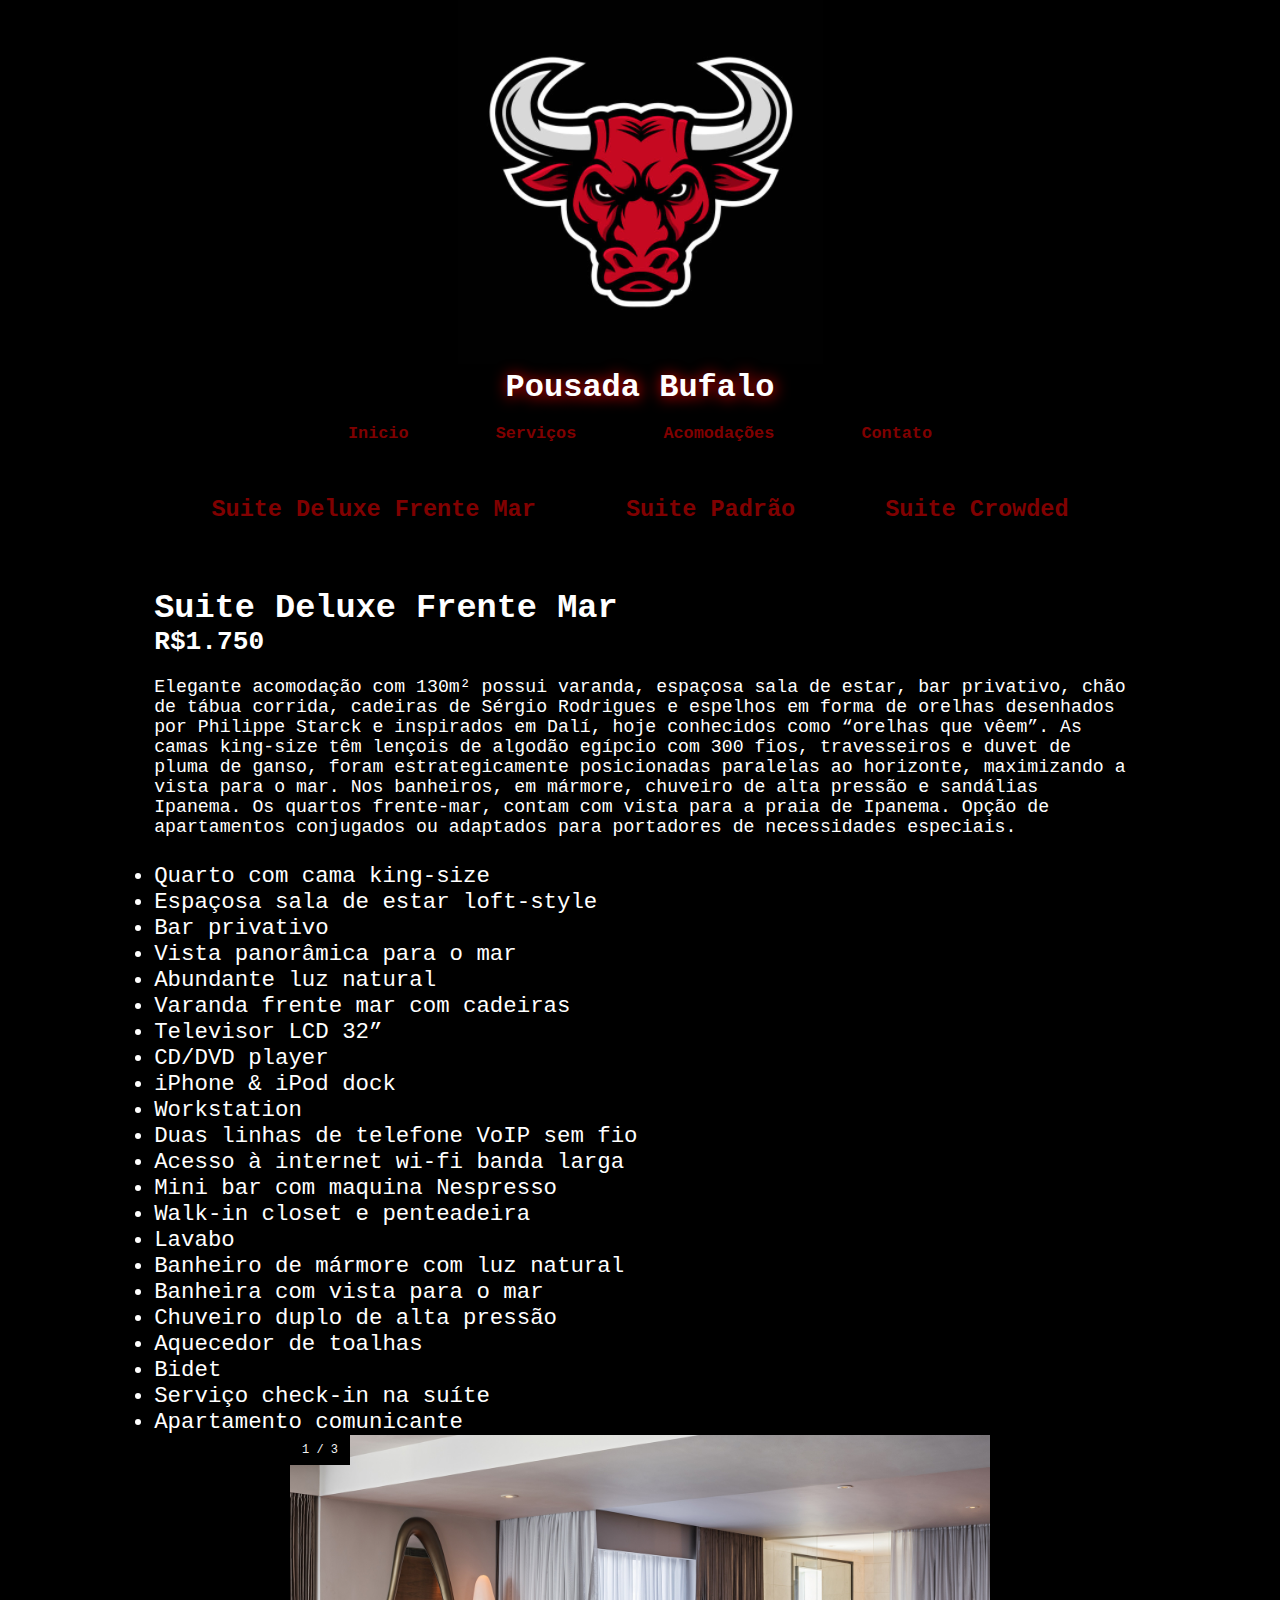
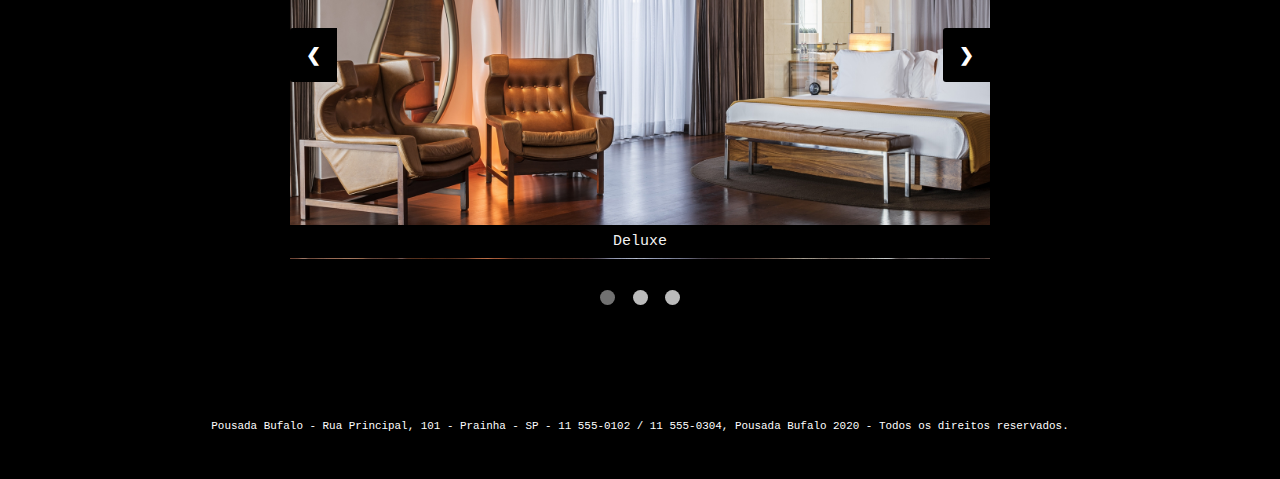
<file: html/acomodacoes.html>
<!DOCTYPE html>
<html lang="pt" dir="ltr">
 <head>
   <meta charset="utf-8">
   <link rel="icon" type="img/png" sizes="16x16" href="../img/icons/favicons/favicon.png">
   <!-- FAVICON MODELOS, start -->
   <link rel="apple-touch-icon" sizes="180x180" href="../img/icons/favicons/apple-touch-icon.png">
   <link rel="icon" type="img/png" sizes="32x32" href="../img/icons/favicons/favicon-32x32.png">
   <link rel="icon" type="img/png" sizes="16x16" href="../img/icons/favicons/favicon-16x16.png">
   <link rel="manifest" href="../css/site.webmanifest">
   <link rel="mask-icon" href="../css/safari-pinned-tab.svg" color="#5bbad5">
   <meta name="msapplication-TileColor" content="#da532c">
   <meta name="theme-color" content="#ffffff">
  <!-- FAVICON MODELOS, end-->

   <title>FIAP - Pousada Bufalo </title>
   <link rel="stylesheet" href="../css/style.css">
   <link href="https://fonts.googleapis.com/css?family=Amatic+SC|Patrick+Hand|Permanent+Marker" rel="stylesheet">
 </head>

  <!-- BODY, start -->
  <body>

    <header>
      <div class="imgHeader">
        <img src="../img/icons/icon_preto.png" alt="">
        <h1> Pousada Bufalo </h1>
        <br />
        <span class='spacer'>
      </div>
    </header>

    <nav>
      <a href="../index.html">Inicio</a>
      <a href="servicos.html">Serviços</a>
      <a href="acomodacoes.html">Acomodações</a>
      <a href="contato.html">Contato</a>
    </nav>

    <main>
        <div class="imgDeluxe">
            <!-- SUÍTE DELUXE FRENTE MAR -->
            <br />
            <nav>
              <a href="acomodacoes.html">Suite Deluxe Frente Mar</a>
              <a href="acomodacoes2.html">Suite Padrão</a>
              <a href="acomodacoes3.html">Suite Crowded</a>
            </nav>
            <p> <h2>Suite Deluxe Frente Mar</h2>
              <h3>R$1.750</h3>
              <br>
              Elegante acomodação com 130m² possui varanda,
              espaçosa sala de estar, bar privativo,
              chão de tábua corrida, cadeiras de Sérgio Rodrigues
              e espelhos em forma de orelhas desenhados por Philippe Starck e
              inspirados em Dalí, hoje conhecidos como “orelhas que vêem”.
              As camas king-size têm lençois de algodão egípcio com 300 fios, travesseiros e duvet de pluma de ganso,
              foram estrategicamente posicionadas paralelas ao horizonte, maximizando a vista
              para o mar. Nos banheiros, em mármore, chuveiro de alta pressão
              e sandálias Ipanema. Os quartos frente-mar, contam com vista para a praia de Ipanema.
              Opção de apartamentos conjugados ou adaptados para portadores de necessidades especiais.
              <br />
            <span class='spacer'>
            <br />
              <ul>
                  <li>Quarto com cama king-size</li>
                  <li>Espaçosa sala de estar loft-style</li>
                  <li>Bar privativo</li>
                  <li>Vista panorâmica para o mar</li>
                  <li>Abundante luz natural</li>
                  <li>Varanda frente mar com cadeiras</li>
                  <li>Televisor LCD 32”</li>
                  <li>CD/DVD player</li>
                  <li>iPhone & iPod dock</li>
                  <li>Workstation</li>
                  <li>Duas linhas de telefone VoIP sem fio</li>
                  <li>Acesso à internet wi-fi banda larga</li>
                  <li>Mini bar com maquina Nespresso</li>
                  <li>Walk-in closet e penteadeira</li>
                  <li>Lavabo</li>
                  <li>Banheiro de mármore com luz natural</li>
                  <li>Banheira com vista para o mar</li>
                  <li>Chuveiro duplo de alta pressão</li>
                  <li>Aquecedor de toalhas</li>
                  <li>Bidet</li>
                  <li>Serviço check-in na suíte</li>
                  <li>Apartamento comunicante</li>
              </ul>
          </span>

          <div class="slideshow-container">
              <div class="mySlides fade">
                <div class="numbertext">1 / 3</div>
                <img src="../img/suiteDeluxe/quarto-deluxe-1.jpg" style="width:100%">
                <div class="text">Deluxe</div>
              </div>

              <div class="mySlides fade">
                <div class="numbertext">2 / 3</div>
                <img src="../img/suiteDeluxe/quarto-deluxe-3.jpg" style="width:100%">
                <div class="text">Deluxe</div>
              </div>

              <div class="mySlides fade">
                <div class="numbertext">3 / 3</div>
                <img src="../img/suiteDeluxe/quarto-deluxe-5.jpg" style="width:100%">
                <div class="text">Deluxe</div>
              </div>

              <a class="prev" onclick="plusSlides(-1)">&#10094;</a>
              <a class="next" onclick="plusSlides(1)">&#10095;</a>
            </div>

            <br>
            <div style="text-align:center">
              <span class="dot" onclick="currentSlide(1)"></span>
              <span class="dot" onclick="currentSlide(2)"></span>
              <span class="dot" onclick="currentSlide(3)"></span>
            </div>
          <script  type="text/javascript" src="../script/script.js"></script>
        </div><br />
            <div class="slogan">
                <h3>Troque as expectativas pelas boas suspresas da vida.</h3>
            </div>
    </main>

    <footer>
        <p>
          Pousada Bufalo - Rua Principal, 101 - Prainha - SP - 11 555-0102 / 11 555-0304,  Pousada Bufalo 2020 - Todos os direitos reservados.
        </p>
    </footer>
  </body>
  <!-- BODY, end -->
</html>
</file>
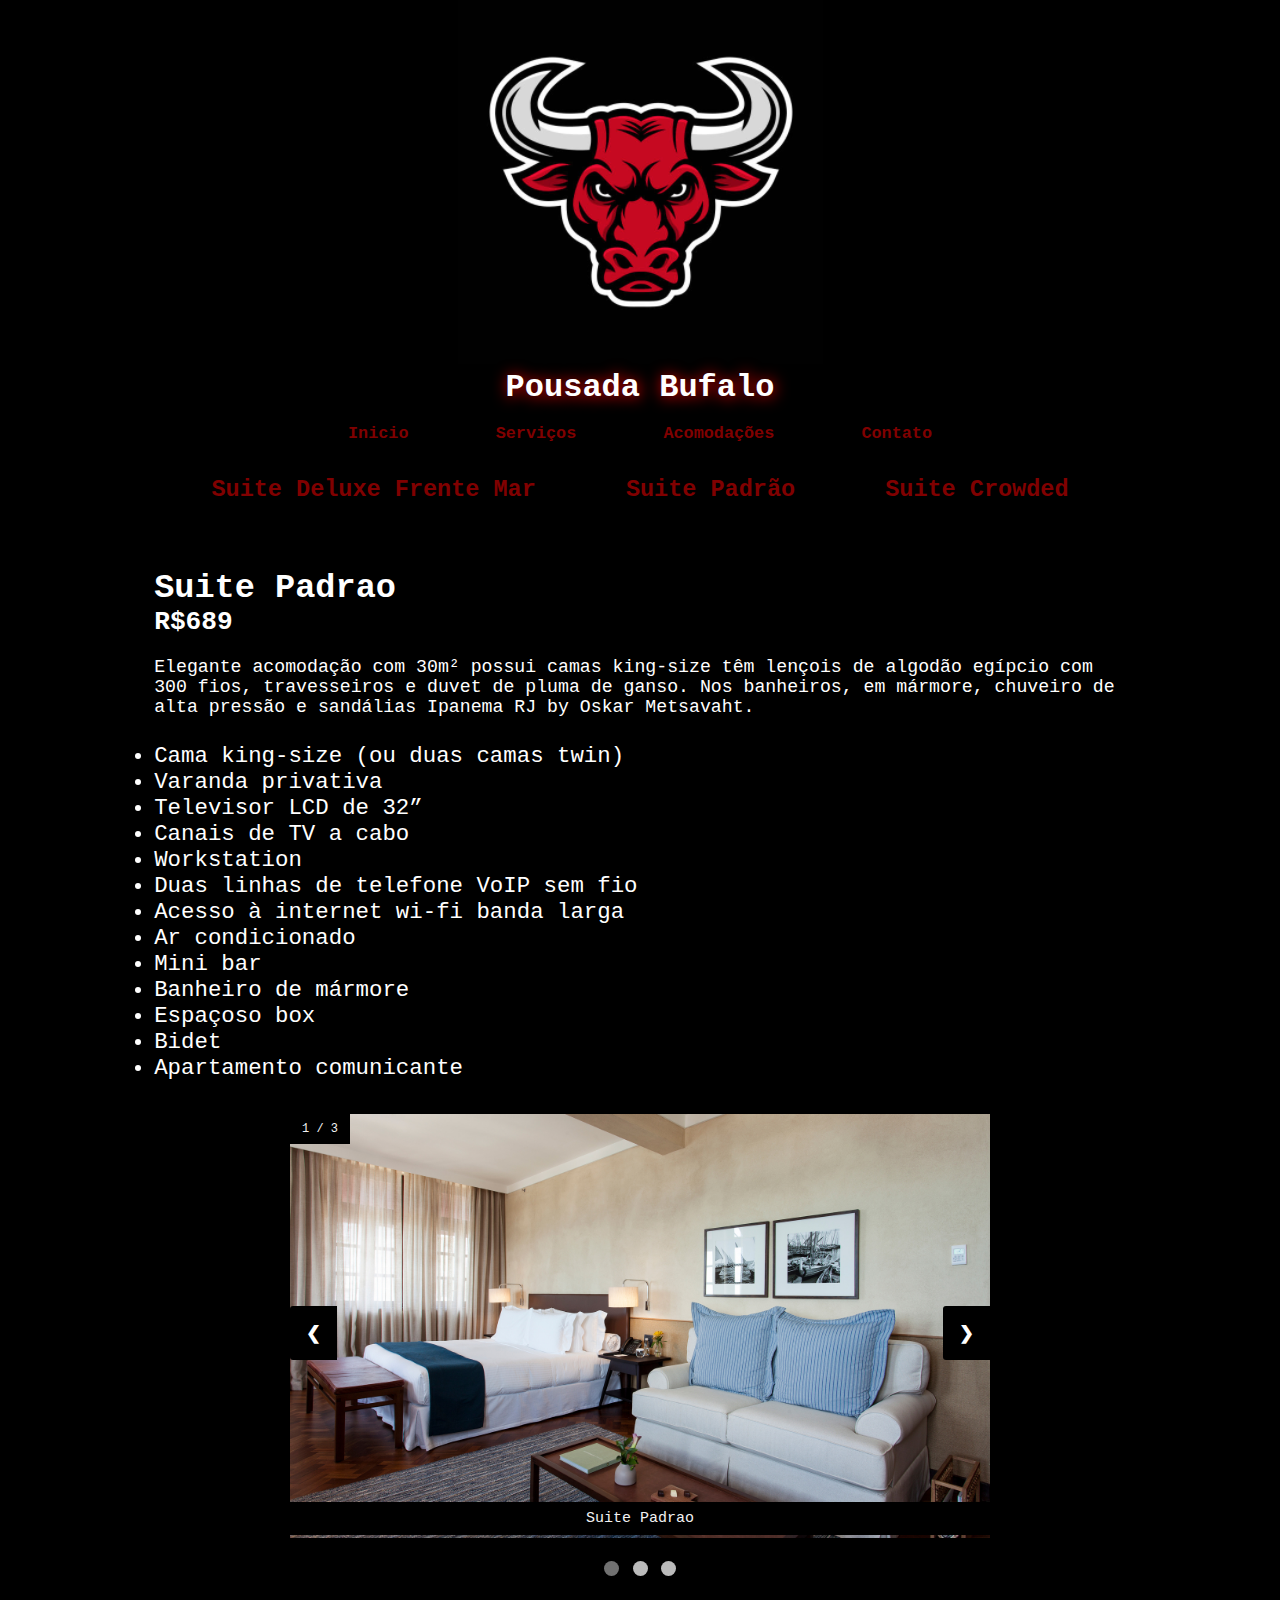
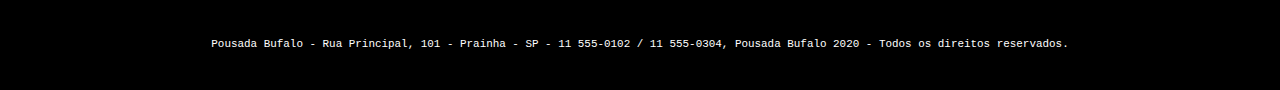
<file: html/acomodacoes2.html>
<!DOCTYPE html>
<html lang="pt" dir="ltr">
 <head>
   <meta charset="utf-8">
   <link rel="icon" type="img/png" sizes="16x16" href="../img/icons/favicons/favicon.png">
   <!-- FAVICON MODELOS, start -->
   <link rel="apple-touch-icon" sizes="180x180" href="../img/icons/favicons/apple-touch-icon.png">
   <link rel="icon" type="img/png" sizes="32x32" href="../img/icons/favicons/favicon-32x32.png">
   <link rel="icon" type="img/png" sizes="16x16" href="../img/icons/favicons/favicon-16x16.png">
   <link rel="manifest" href="../css/site.webmanifest">
   <link rel="mask-icon" href="../css/safari-pinned-tab.svg" color="#5bbad5">
   <meta name="msapplication-TileColor" content="#da532c">
   <meta name="theme-color" content="#ffffff">
  <!-- FAVICON MODELOS, end-->

   <title>FIAP - Pousada Bufalo </title>
   <link rel="stylesheet" href="../css/style.css">
   <link href="https://fonts.googleapis.com/css?family=Amatic+SC|Patrick+Hand|Permanent+Marker" rel="stylesheet">
 </head>

  <!-- BODY, start -->
  <body>

    <header>
      <div class="imgHeader">
        <img src="../img/icons/icon_preto.png" alt="">
        <h1> Pousada Bufalo </h1>
        <br />
        <span class='spacer'>
      </div>
    </header>

    <nav>
      <a href="../index.html">Inicio</a>
      <a href="servicos.html">Serviços</a>
      <a href="acomodacoes.html">Acomodações</a>
      <a href="contato.html">Contato</a>
    </nav>

    <main>
        <div class="imgSuitePadrao">
            <!-- SUÍTE PADRÃO -->
            <nav>
              <a href="acomodacoes.html">Suite Deluxe Frente Mar</a>
              <a href="acomodacoes2.html">Suite Padrão</a>
              <a href="acomodacoes3.html">Suite Crowded</a>
            </nav>
            <p> <h2>Suite Padrao</h2>
            <h3>R$689</h3>
            <br>
            Elegante acomodação com 30m² possui camas king-size têm lençois de algodão egípcio com 300 fios,
            travesseiros e duvet de pluma de ganso.
            Nos banheiros, em mármore, chuveiro de alta pressão e sandálias Ipanema RJ by Oskar Metsavaht.
            <br />
            <span class='spacer'>
                            <br />
              <ul>
                  <li>Cama king-size (ou duas camas twin)</li>
                  <li>Varanda privativa</li>
                  <li>Televisor LCD de 32”</li>
                  <li>Canais de TV a cabo</li>
                  <li>Workstation</li>
                  <li>Duas linhas de telefone VoIP sem fio</li>
                  <li>Acesso à internet wi-fi banda larga</li>
                  <li>Ar condicionado</li>
                  <li>Mini bar</li>
                  <li>Banheiro de mármore</li>
                  <li>Espaçoso box</li>
                  <li>Bidet</li>
                  <li>Apartamento comunicante</li>
              </ul>
            </span>

        </div>
            <div class="slideshow-container">
                <div class="padrao">
                    <div class="numbertext">1 / 3</div>
                    <img src="../img/suitePadrao/quarto-padrao-1.jpg" style="width:100%">
                    <div class="text">Suite Padrao</div>
                </div>

                <div class="padrao">
                    <div class="numbertext">2 / 3</div>
                    <img src="../img/suitePadrao/quarto-padrao-2.jpg" style="width:100%">
                    <div class="text">Suite Padrao</div>
                </div>

                <div class="padrao">
                    <div class="numbertext">3 / 3</div>
                    <img src="../img/suitePadrao/quarto-padrao-4.jpg" style="width:100%">
                    <div class="text">Suite Padrao</div>
                </div>

                <a class="prev" onclick="plusSlides(-2)">&#10094;</a>
                <a class="next" onclick="plusSlides(1)">&#10095;</a>
            </div>

            <br>
            <div style="text-align:center">
                <span class="dot" onclick="currentSlide(1)"></span>
                <span class="dot" onclick="currentSlide(2)"></span>
                <span class="dot" onclick="currentSlide(3)"></span>
            </div>
            <script>
            var slideIndex = 1;
            showSlides(slideIndex);

            // Next/previous controls
            function plusSlides(n) {
              showSlides(slideIndex += n);
            }

            // Thumbnail image controls
            function currentSlide(n) {
              showSlides(slideIndex = n);
            }

            function showSlides(n) {
              var i;
              var slides = document.getElementsByClassName("padrao");
              var dots = document.getElementsByClassName("dot");
              if (n > slides.length) {slideIndex = 1}
              if (n < 1) {slideIndex = slides.length}
              for (i = 0; i < slides.length; i++) {
                  slides[i].style.display = "none";
              }
              for (i = 0; i < dots.length; i++) {
                  dots[i].className = dots[i].className.replace(" active", "");
              }
              slides[slideIndex-1].style.display = "block";
              dots[slideIndex-1].className += " active";
            }
            </script>
        </div>
            <div class="slogan">
                <h3>Troque as expectativas pelas boas suspresas da vida.</h3>
            </div>
    </main>

    <footer>
        <p>
          Pousada Bufalo - Rua Principal, 101 - Prainha - SP - 11 555-0102 / 11 555-0304,  Pousada Bufalo 2020 - Todos os direitos reservados.
        </p>
    </footer>
  </body>
  <!-- BODY, end -->
</html>
</file>
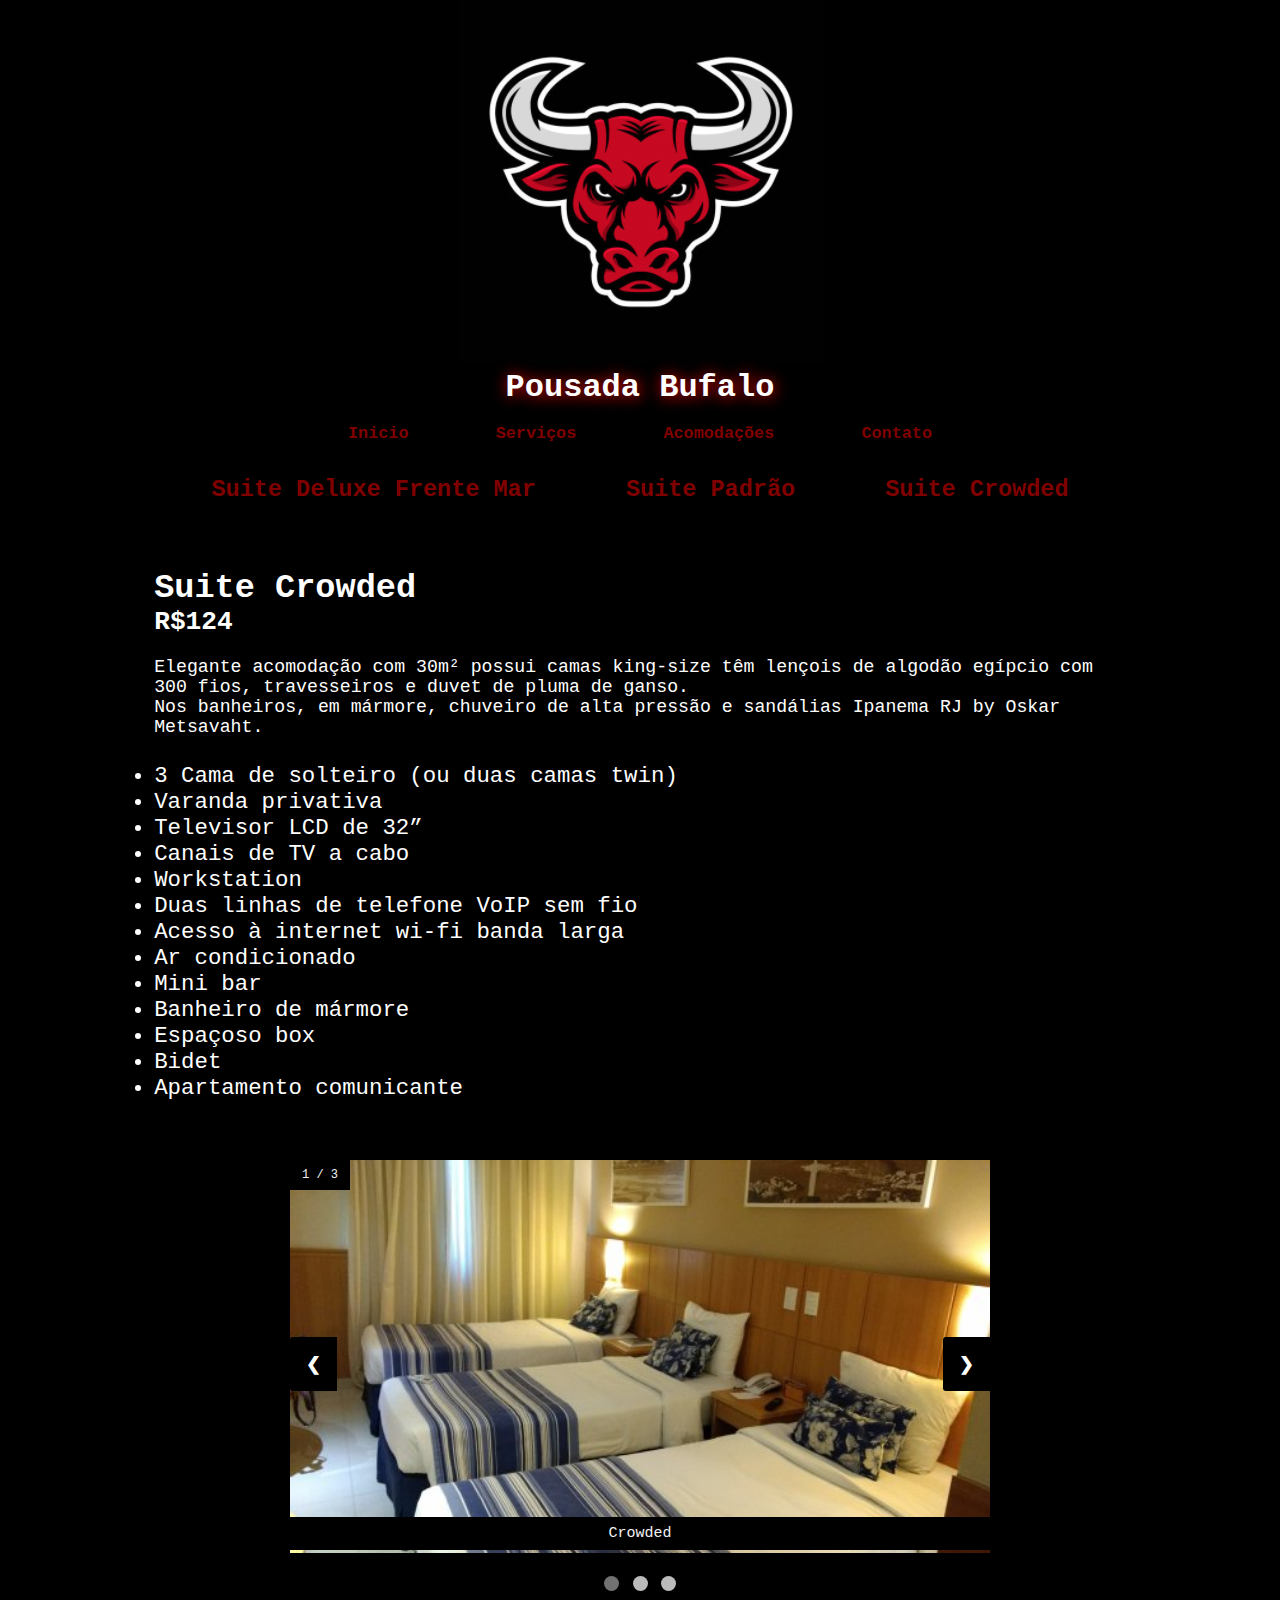
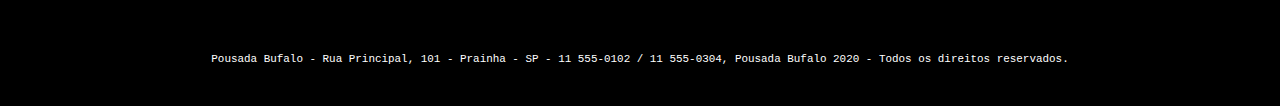
<file: html/acomodacoes3.html>
<!DOCTYPE html>
<html lang="pt" dir="ltr">
 <head>
   <meta charset="utf-8">
   <link rel="icon" type="img/png" sizes="16x16" href="../img/icons/favicons/favicon.png">
   <!-- FAVICON MODELOS, start -->
   <link rel="apple-touch-icon" sizes="180x180" href="../img/icons/favicons/apple-touch-icon.png">
   <link rel="icon" type="img/png" sizes="32x32" href="../img/icons/favicons/favicon-32x32.png">
   <link rel="icon" type="img/png" sizes="16x16" href="../img/icons/favicons/favicon-16x16.png">
   <link rel="manifest" href="../css/site.webmanifest">
   <link rel="mask-icon" href="../css/safari-pinned-tab.svg" color="#5bbad5">
   <meta name="msapplication-TileColor" content="#da532c">
   <meta name="theme-color" content="#ffffff">
  <!-- FAVICON MODELOS, end-->

   <title>FIAP - Pousada Bufalo </title>
   <link rel="stylesheet" href="../css/style.css">
   <link href="https://fonts.googleapis.com/css?family=Amatic+SC|Patrick+Hand|Permanent+Marker" rel="stylesheet">
 </head>

  <!-- BODY, start -->
  <body>

    <header>
      <div class="imgHeader">
        <img src="../img/icons/icon_preto.png" alt="">
        <h1> Pousada Bufalo </h1>
        <br />
        <span class='spacer'>
      </div>
    </header>

    <nav>
      <a href="../index.html">Inicio</a>
      <a href="servicos.html">Serviços</a>
      <a href="acomodacoes.html">Acomodações</a>
      <a href="contato.html">Contato</a>
    </nav>

    <main>
        <div class="imgCrowded">
            <!-- SUÍTE CROWDED -->
            <nav>
              <a href="acomodacoes.html">Suite Deluxe Frente Mar</a>
              <a href="acomodacoes2.html">Suite Padrão</a>
              <a href="acomodacoes3.html">Suite Crowded</a>
            </nav>
            <p> <h2>Suite Crowded</h2>
            <h3>R$124</h3>
            <br>
            Elegante acomodação com 30m² possui camas king-size têm lençois de algodão egípcio com 300 fios,
            travesseiros e duvet de pluma de ganso.
            <br>
            Nos banheiros, em mármore, chuveiro de alta pressão e sandálias Ipanema RJ by Oskar Metsavaht.
            <br />
            <span class='spacer'>
              <br />
                <ul>
                  <li>3 Cama de solteiro (ou duas camas twin)</li>
                  <li>Varanda privativa</li>
                  <li>Televisor LCD de 32”</li>
                  <li>Canais de TV a cabo</li>
                  <li>Workstation</li>
                  <li>Duas linhas de telefone VoIP sem fio</li>
                  <li>Acesso à internet wi-fi banda larga</li>
                  <li>Ar condicionado</li>
                  <li>Mini bar</li>
                  <li>Banheiro de mármore</li>
                  <li>Espaçoso box</li>
                  <li>Bidet</li>
                  <li>Apartamento comunicante</li>
                </ul>
            </span><br />

            </div>
            <div class="slideshow-container">
                <div class="crowded">
                    <div class="numbertext">1 / 3</div>
                    <img src="../img/suiteCrowded/quarto-3-camas.jpg" style="width:100%">
                    <div class="text">Crowded</div>
                </div>

                <div class="crowded">
                    <div class="numbertext">2 / 3</div>
                    <img src="../img/suiteCrowded/quarto-padrao-3.jpg" style="width:100%">
                    <div class="text">Crowded</div>
                </div>

                <div class="crowded">
                    <div class="numbertext">3 / 3</div>
                    <img src="../img/suiteCrowded/quarto-3-camas.jpg" style="width:100%">
                    <div class="text">Crowded</div>
                </div>

                <a class="prev" onclick="plusSlides(-1)">&#10094;</a>
                <a class="next" onclick="plusSlides(1)">&#10095;</a>
            </div>

            <br>
            <div style="text-align:center">
                <span class="dot" onclick="currentSlide(1)"></span>
                <span class="dot" onclick="currentSlide(2)"></span>
                <span class="dot" onclick="currentSlide(3)"></span>
            </div>
            <script>
            var slideIndex = 1;
            showSlides(slideIndex);

            // Next/previous controls
            function plusSlides(n) {
              showSlides(slideIndex += n);
            }

            // Thumbnail image controls
            function currentSlide(n) {
              showSlides(slideIndex = n);
            }

            function showSlides(n) {
              var i;
              var slides = document.getElementsByClassName("crowded");
              var dots = document.getElementsByClassName("dot");
              if (n > slides.length) {slideIndex = 1}
              if (n < 1) {slideIndex = slides.length}
              for (i = 0; i < slides.length; i++) {
                  slides[i].style.display = "none";
              }
              for (i = 0; i < dots.length; i++) {
                  dots[i].className = dots[i].className.replace(" active", "");
              }
              slides[slideIndex-1].style.display = "block";
              dots[slideIndex-1].className += " active";
            }
            </script>
            <div class="slogan">
                <h3>Troque as expectativas pelas boas suspresas da vida.</h3>
            </div>
    </main>

    <footer>
        <p>
          Pousada Bufalo - Rua Principal, 101 - Prainha - SP - 11 555-0102 / 11 555-0304,  Pousada Bufalo 2020 - Todos os direitos reservados.
        </p>
    </footer>
  </body>
  <!-- BODY, end -->
</html>
</file>
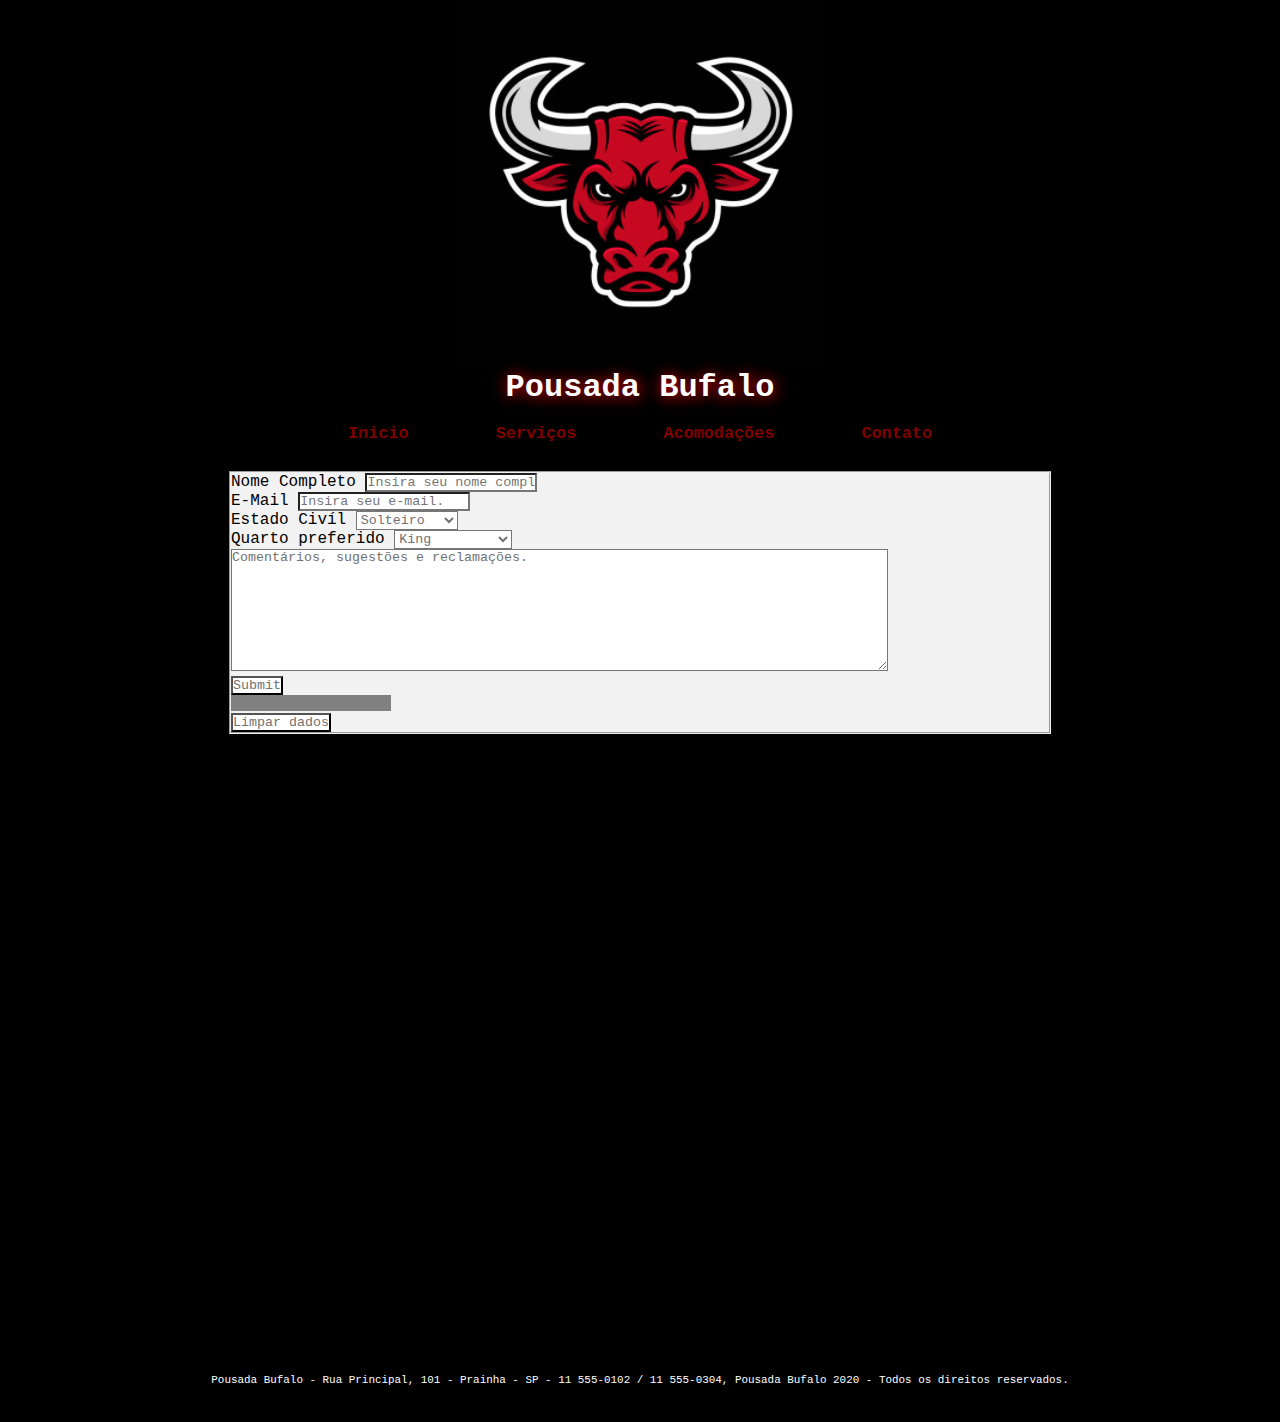
<file: html/contato.html>
<!DOCTYPE html>
<html lang="pt" dir="ltr">
<head>
    <meta charset="utf-8">
    <link rel="icon" type="img/png" sizes="16x16" href="../img/icons/favicons/favicon.png">
    <!-- FAVICON MODELOS, start -->
    <link rel="apple-touch-icon" sizes="180x180" href="../img/icons/favicons/apple-touch-icon.png">
    <link rel="icon" type="img/png" sizes="32x32" href="../img/icons/favicons/favicon-32x32.png">
    <link rel="icon" type="img/png" sizes="16x16" href="../img/icons/favicons/favicon-16x16.png">
    <link rel="manifest" href="../css/site.webmanifest">
    <link rel="mask-icon" href="../css/safari-pinned-tab.svg" color="#5bbad5">
    <meta name="msapplication-TileColor" content="#da532c">
    <meta name="theme-color" content="#ffffff">
    <!-- FAVICON MODELOS, end-->
    <title>FIAP - Pousada Bufalo </title>
    <link rel="stylesheet" href="../css/style.css">
    <link href="https://fonts.googleapis.com/css?family=Amatic+SC|Patrick+Hand|Permanent+Marker" rel="stylesheet">
</head>

<!-- BODY, start -->
<body>

<header>
    <div class="imgHeader">
        <img src="../img/icons/icon_preto.png" alt="">
        <h1> Pousada Bufalo </h1>
        <br />
        <span class='spacer'>
    </div>
</header>

<nav>
    <a href="../index.html">Inicio</a>
    <a href="servicos.html">Serviços</a>
    <a href="acomodacoes.html">Acomodações</a>
    <a href="contato.html">Contato</a>
</nav>
<br />
  <div id="contato">
           <form class="form1" action="index.html" autocomplete="on" method="post" accept-charset="utf-8">
               <fieldset>
                   <label for="nome">Nome Completo </label>
                   <input id="nome-completo" type="text" placeholder="Insira seu nome completo." required><br>
                   <label for="email">E-Mail</label>
                   <input id="email" type="email" placeholder="Insira seu e-mail." required><br>
                   <label for="estado-civil">Estado Civíl</label>
                   <select class="estado-civil">
                       <option value="S">Solteiro</option>
                       <option value="C">Casado</option>
                       <option value="V">Viúvo</option>
                       <option value="D">Divorciado</option>
                   </select><br>
                   <label for="quartos">Quarto preferido </label>
                   <select class="quarto-preferido">
                       <optgroup label="Deluxe">
                           <option value="K">King</option>
                           <option value="Q">Queen</option>
                           <option value="P">Plus</option>
                       </optgroup>
                       <optgroup label="Padrão">
                           <option value="K">King</option>
                           <option value="Q">Queen</option>
                           <option value="T">Twin</option>
                       </optgroup>
                       <optgroup label="Crowded">
                           <option value="S">Solteiro</option>
                           <option value="T">Twin</option>
                       </optgroup>
                   </select><br>
                   <textarea id="comentarios" rows="8" cols="80">Comentários, sugestões e reclamações.</textarea><br>
                   <input id="enviar" type="submit"><br>
                   <progress value="0" max="100">0%</progress><br>
                   <input id="limpar-dados" type="reset" value="Limpar dados"><br>
           </form>
           </fieldset>
       </div>
      <br />
       <iframe src="https://www.google.com/maps/embed?pb=!1m18!1m12!1m3!1d3649.637940457404!2d-45.52145507397514!3d-23.831470483050104!2m3!1f0!2f0!3f0!3m2!1i1024!2i768!4f13.1!3m3!1m2!1s0x94d2842941fd9473%3A0x4ff6279beebda06f!2sCalhetas!5e0!3m2!1spt-BR!2sbr!4v1587523279468!5m2!1spt-BR!2sbr" width="1800" height="550" frameborder="0" style="border:0;" allowfullscreen="" aria-hidden="false" tabindex="0"></iframe>
    <div class="slogan">
        <h3>Troque as expectativas pelas boas suspresas da vida.</h3>
    </div>
</main>

<footer>
    <p>
        Pousada Bufalo - Rua Principal, 101 - Prainha - SP - 11 555-0102 / 11 555-0304,  Pousada Bufalo 2020 - Todos os direitos reservados.
    </p>
</footer>
</body>
<!-- BODY, end -->
</html>
</file>
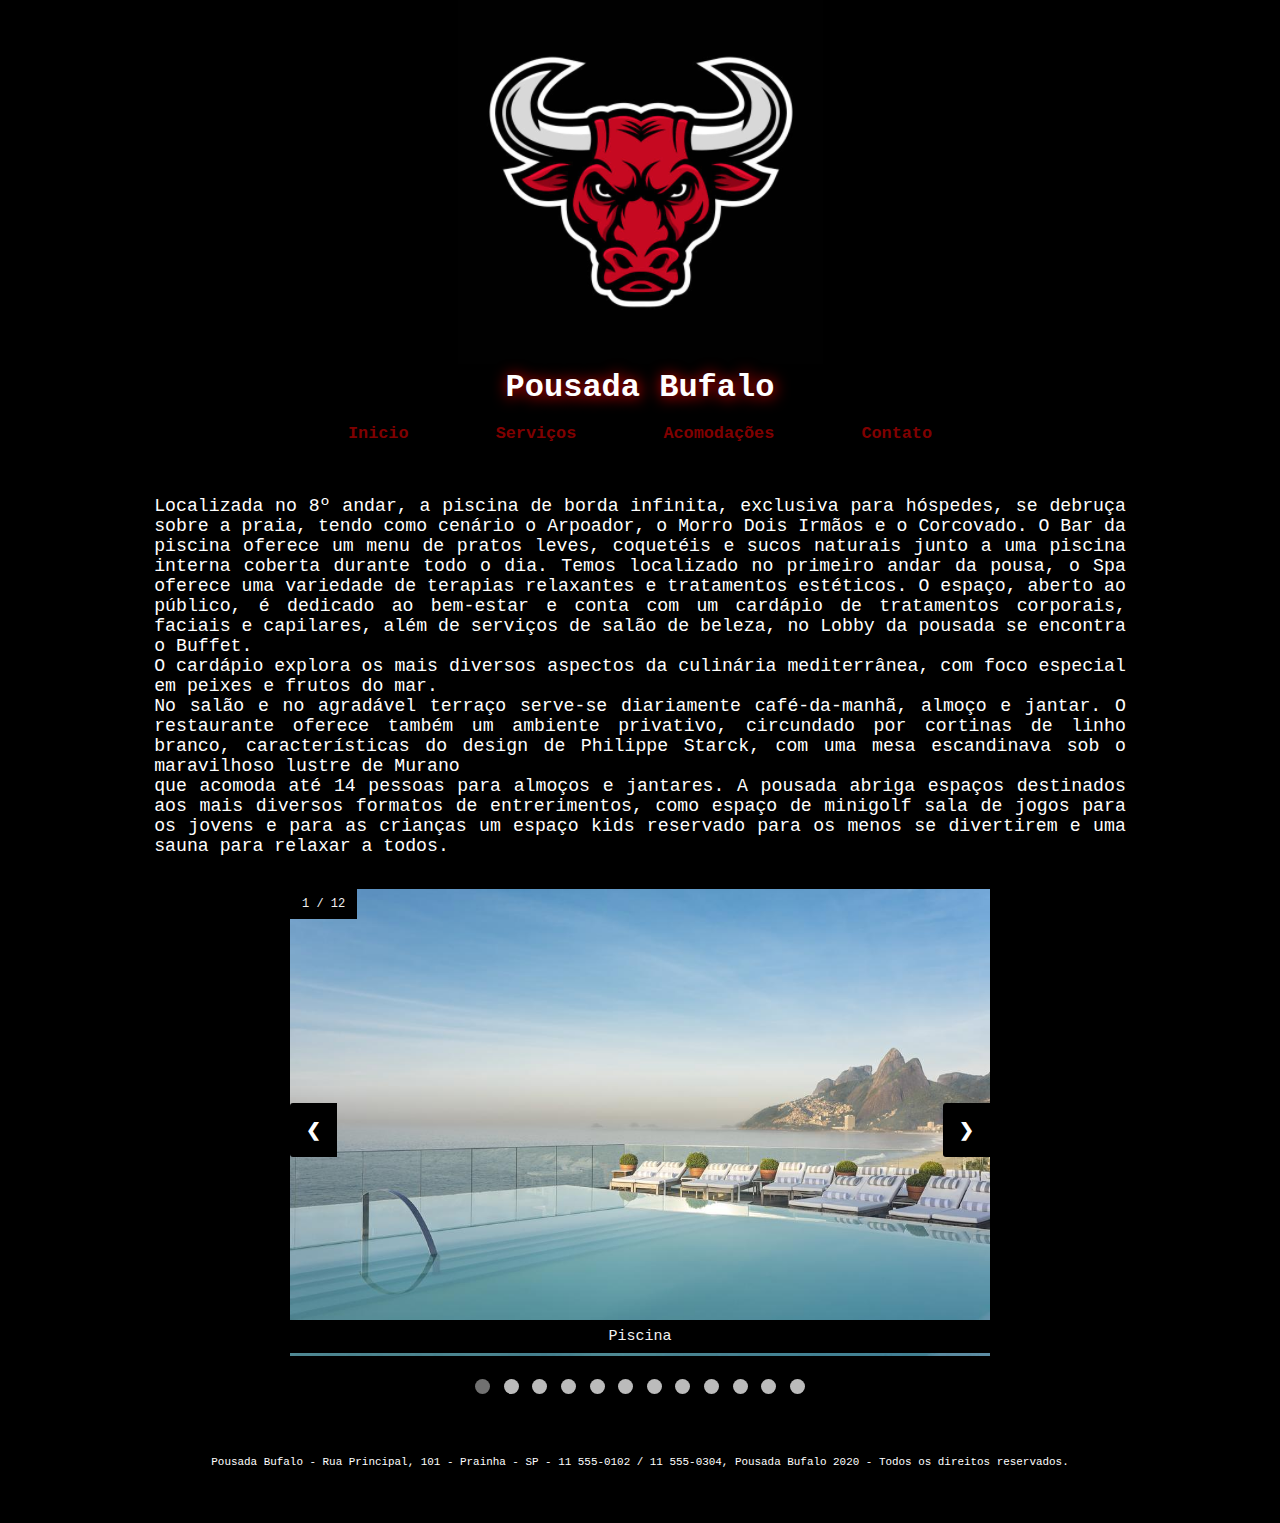
<file: html/servicos.html>
<!DOCTYPE html>
<html lang="pt" dir="ltr">
<head>
    <meta charset="utf-8">
    <link rel="icon" type="img/png" sizes="16x16" href="../img/icons/favicons/favicon.png">
    <!-- FAVICON MODELOS, start -->
    <link rel="apple-touch-icon" sizes="180x180" href="../img/icons/favicons/apple-touch-icon.png">
    <link rel="icon" type="img/png" sizes="32x32" href="../img/icons/favicons/favicon-32x32.png">
    <link rel="icon" type="img/png" sizes="16x16" href="../img/icons/favicons/favicon-16x16.png">
    <link rel="manifest" href="../css/site.webmanifest">
    <link rel="mask-icon" href="../css/safari-pinned-tab.svg" color="#5bbad5">
    <meta name="msapplication-TileColor" content="#da532c">
    <meta name="theme-color" content="#ffffff">
    <!-- FAVICON MODELOS, end-->

    <title>FIAP - Pousada Bufalo </title>
    <link rel="stylesheet" href="../css/style.css">
    <link href="https://fonts.googleapis.com/css?family=Amatic+SC|Patrick+Hand|Permanent+Marker" rel="stylesheet">
</head>

<!-- BODY, start -->
<body>

<header>
    <div class="imgHeader">
        <img src="../img/icons/icon_preto.png" alt="">
        <h1> Pousada Bufalo </h1>
        <br />
        <span class='spacer'>
    </div>
</header>

<nav>
    <a href="../index.html">Inicio</a>
    <a href="servicos.html">Serviços</a>
    <a href="acomodacoes.html">Acomodações</a>
    <a href="contato.html">Contato</a>
</nav>

<main>
    <div class="imgMain">
        <div class="texServicos">
            <p>
                <br />
                Localizada no 8º andar, a piscina de borda infinita, exclusiva para hóspedes, se debruça sobre a praia, tendo como cenário o Arpoador, o Morro Dois Irmãos e o Corcovado.
                O Bar da piscina oferece um menu de pratos leves, coquetéis e sucos naturais junto a uma piscina interna coberta
                durante todo o dia. Temos localizado no primeiro andar da pousa, o Spa oferece
                uma variedade de terapias relaxantes e tratamentos estéticos. O espaço, aberto ao público, é
                dedicado ao bem-estar e conta com um cardápio de tratamentos corporais, faciais e capilares, além de serviços de
                salão de beleza,  no Lobby da pousada se encontra o Buffet. <br />
                O cardápio explora os mais diversos aspectos da culinária mediterrânea,
                com foco especial em peixes e frutos do mar. <br />
                No salão e no agradável terraço serve-se diariamente café-da-manhã, almoço e jantar.
                O restaurante oferece também um ambiente privativo, circundado por cortinas de linho branco, características do design
                de Philippe Starck, com uma mesa escandinava sob o maravilhoso lustre de Murano
                <br>
                que acomoda até 14 pessoas para almoços e jantares. A pousada abriga espaços destinados aos mais diversos formatos de entrerimentos, como espaço de minigolf
                sala de jogos para os jovens e para as crianças um espaço kids reservado para os menos se divertirem e uma sauna para relaxar a todos.
                <br />
            </p>
        </div>

    </div>
    <div class="slideshow-container">
        <div class="mySlides fade">
            <div class="numbertext">1 / 12</div>
            <img src="../img/eventos/img_praiamar.jpg" style="width:100%">
            <div class="text">Piscina</div>
        </div>

        <div class="mySlides fade">
            <div class="numbertext">2 / 12</div>
            <img src="../img/eventos/piscina-externa-1.jpg" style="width:100%">
            <div class="text">Piscina</div>
        </div>

        <div class="mySlides fade">
            <div class="numbertext">3 / 12</div>
            <img src="../img/eventos/piscina-coberta-2.jpg" style="width:100%">
            <div class="text">Piscina</div>
        </div>

        <div class="mySlides fade">
            <div class="numbertext">4 / 12</div>
            <img src="../img/eventos/spa-2.jpg" style="width:100%">
            <div class="text">Spar</div>
        </div>

        <div class="mySlides fade">
            <div class="numbertext">5 / 12</div>
            <img src="../img/eventos/bufe-1.jpg" style="width:100%">
            <div class="text">Buffet</div>
        </div>

        <div class="mySlides fade">
            <div class="numbertext">6 / 12</div>
            <img src="../img/eventos/bufe-2.jpg" style="width:100%">
            <div class="text">Buffet</div>
        </div>

        <div class="mySlides fade">
            <div class="numbertext">7 / 12</div>
            <img src="../img/eventos/bufe-5.jpg" style="width:100%">
            <div class="text">Buffet</div>
        </div>

        <div class="mySlides fade">
            <div class="numbertext">8 / 12</div>
            <img src="../img/eventos/bufe-6.jpg" style="width:100%">
            <div class="text">Buffet</div>
        </div>

        <div class="mySlides fade">
            <div class="numbertext">9 / 12</div>
            <img src="../img/eventos/golf.jpg" style="width:100%">
            <div class="text">Mini Golf</div>
        </div>

        <div class="mySlides fade">
            <div class="numbertext">10 / 12</div>
            <img src="../img/eventos/sala-de-jogos-1.jpg" style="width:100%">
            <div class="text">Sala de Jogos</div>
        </div>

        <div class="mySlides fade">
            <div class="numbertext">11 / 12</div>
            <img src="../img/eventos/kids-1.jpg" style="width:100%">
            <div class="text">Kids</div>
        </div>

        <div class="mySlides fade">
            <div class="numbertext">12 / 12</div>
            <img src="../img/eventos/sauna-1.jpg" style="width:100%">
            <div class="text">Sauna</div>
        </div>

        <a class="prev" onclick="plusSlides(-1)">&#10094;</a>
        <a class="next" onclick="plusSlides(1)">&#10095;</a>
    </div>

    <br />
    <div style="text-align:center">
        <span class="dot" onclick="currentSlide(1)"></span>
        <span class="dot" onclick="currentSlide(2)"></span>
        <span class="dot" onclick="currentSlide(3)"></span>
        <span class="dot" onclick="currentSlide(4)"></span>
        <span class="dot" onclick="currentSlide(5)"></span>
        <span class="dot" onclick="currentSlide(6)"></span>
        <span class="dot" onclick="currentSlide(7)"></span>
        <span class="dot" onclick="currentSlide(8)"></span>
        <span class="dot" onclick="currentSlide(9)"></span>
        <span class="dot" onclick="currentSlide(10)"></span>
        <span class="dot" onclick="currentSlide(11)"></span>
        <span class="dot" onclick="currentSlide(12)"></span>
    </div>
    <script  type="text/javascript" src="../script/script.js"></script>
    <div class="slogan">
        <h3>Troque as expectativas pelas boas suspresas da vida.</h3>
    </div>
</main>

<footer>
    <p>
        Pousada Bufalo - Rua Principal, 101 - Prainha - SP - 11 555-0102 / 11 555-0304,  Pousada Bufalo 2020 - Todos os direitos reservados.
    </p>
</footer>
</body>
<!-- BODY, end -->
</html>
</file>
<file: css/style.css>
* {
    margin: 0;
    padding: 0;
    box-sizing: border-box;
    font-family: "Lucida Console", Courier, monospace;
    background-color: #000000;
}

h1{
  color: white;
  font-size: 2em;
  text-shadow: 1px 1px 15px #ff0000;
}

p {
  color: white;
  font-family: monospace;
  border: 3px solid black;
  display: block;
  margin-left: 4cm;
  margin-right: 4cm;
  padding: 30px 0;
  position: static;
  font-size: 1.4em;
}

h2 span {
  color: white;
  font: bold 25px/45px Helvetica, Sans-Serif;
  letter-spacing: -1px;
  background: rgb(0, 0, 0);
  background: rgba(0, 0, 0, 0.7);
  padding: 10px;
}
/* NOTE: PADROES DO BODY*/
body{
  text-align: center;
}

/* NOTE: PADROES PARA IMAGEM DO HEADER*/
.imgHeader {
  color: #0B6121;

}

.texServicos{
  text-align: justify;
}

.imgSuitePadrao{
  color: white;
  font-family: monospace;
  text-align: left;
  border: 3px solid black;
  display: block;
  margin-left: 4cm;
  margin-right: 4cm;
  padding: 30px 0;
  position: static;
  font-size: 1.4em;
}

.imgDeluxe{
  color: white;
  font-family: monospace;
  text-align: left;
  border: 3px solid black;
  display: block;
  margin-left: 4cm;
  margin-right: 4cm;
  padding: 30px 0;
  position: static;
  font-size: 1.4em;
}

.imgCrowded{
  color: white;
  font-family: monospace;
  text-align: left;
  border: 3px solid black;
  display: block;
  margin-left: 4cm;
  margin-right: 4cm;
  padding: 30px 0;
  position: static;
  font-size: 1.4em;
}

/* NOTE: slideshow container */

.slideshow-container {
  max-width: 700px;
  position: relative;
  margin: auto;
}

.mySlides {
  display: none;
  margin-left: auto;
  margin-right: auto;
}

.deluxe{
  display: none;
}

.padrao{
  display: none;
}

.crowded{
  display: none;
}

div.auto-menu{
  margin-left: 650px;
  margin-right: 650px;
}

div.autoSlide{
  margin-left: auto;
  margin-right: auto;
}

.prev, .next {
  cursor: pointer;
  position: absolute;
  top: 50%;
  width: auto;
  margin-top: -22px;
  padding: 16px;
  color: white;
  font-weight: bold;
  font-size: 18px;
  transition: 0.6s ease;
  border-radius: 0 3px 3px 0;
  user-select: none;
}

.prev {
  left: 0;
  border-radius: 3px 0 0 3px;
}

/* PADROES DO CONTATO - start*/
fieldset{
  background: #f2f2f2;
  color: white;
  margin-left: 5cm;
  margin-right: 5cm;
  box-sizing: border-box;
  font-family: "Lucida Console", Courier, monospace;
}

label{
  background: #f2f2f2;
  color: black;
}

input{
  background: white;
  color: #717171;
}

select{
  background: white;
  color: #717171;
}

legend{
  background: #f2f2f2;
  color: black;
}

textarea{
  background: white;
  color: #717171;
}

/* PADROES DO CONTATO - end*/

.next {
  right: 0;
  border-radius: 3px 0 0 3px;
}

.prev:hover, .next:hover {
  background-color: rgba(0,0,0,0.8);
}

.text {
  color: #f2f2f2;
  font-size: 15px;
  padding: 8px 12px;
  position: absolute;
  bottom: 8px;
  width: 100%;
  text-align: center;
}

.numbertext {
  color: #f2f2f2;
  font-size: 12px;
  padding: 8px 12px;
  position: absolute;
  top: 0;
}


.dot {
  cursor: pointer;
  height: 15px;
  width: 15px;
  margin: 0 2px;
  background-color: #bbb;
  border-radius: 50%;
  display: inline-block;
  transition: background-color 0.6s ease;
}

.active, .dot:hover {
  background-color: #717171;
}


.fade {
  -webkit-animation-name: fade;
  -webkit-animation-duration: 1.5s;
  animation-name: fade;
  animation-duration: 1.5s;
}

@-webkit-keyframes fade {
  from {opacity: .4}
  to {opacity: 1}
}

@keyframes fade {
  from {opacity: .4}
  to {opacity: 1}
}

/* NOTE: PADROES DO MENU - start*/
nav{
  width: auto;
  font-size: 75%;
  color: #800000;
  text-align: center;
  margin: auto;
  position: center;
}

nav ul {
    text-align: center;
}

nav ul li {
    display: inline-block;
}

nav a{
  padding: 10px 40px;
  font-size: 1.4em;
}

nav a:link{
  text-decoration: none;
  font-weight: bold;
  color: inherit;
  padding: 10px 40px;

}

nav a:hover{
  font-style: normal;
  text-transform: none;
  color: #000000;
  background-color: #990000;
  border-radius: 5px;
  font-size:1.3em;
}

nav a:visited{
  font-style: normal;
  color: #ff0000;
  border-radius: 5px;
  font-size:95%;
}

footer{
  text-align: center;
  font-size: 0.6em;
  color: white;
  border: 2px solid black;
  background: black;
}

div#contato{
  color: #FFFFFF;
  text-align: left;
  padding: 10px 40px;
}

div#contato::placeholder{
  color: white;
  opacity: 1;
}

form{
  margin: auto;
}
</file>
